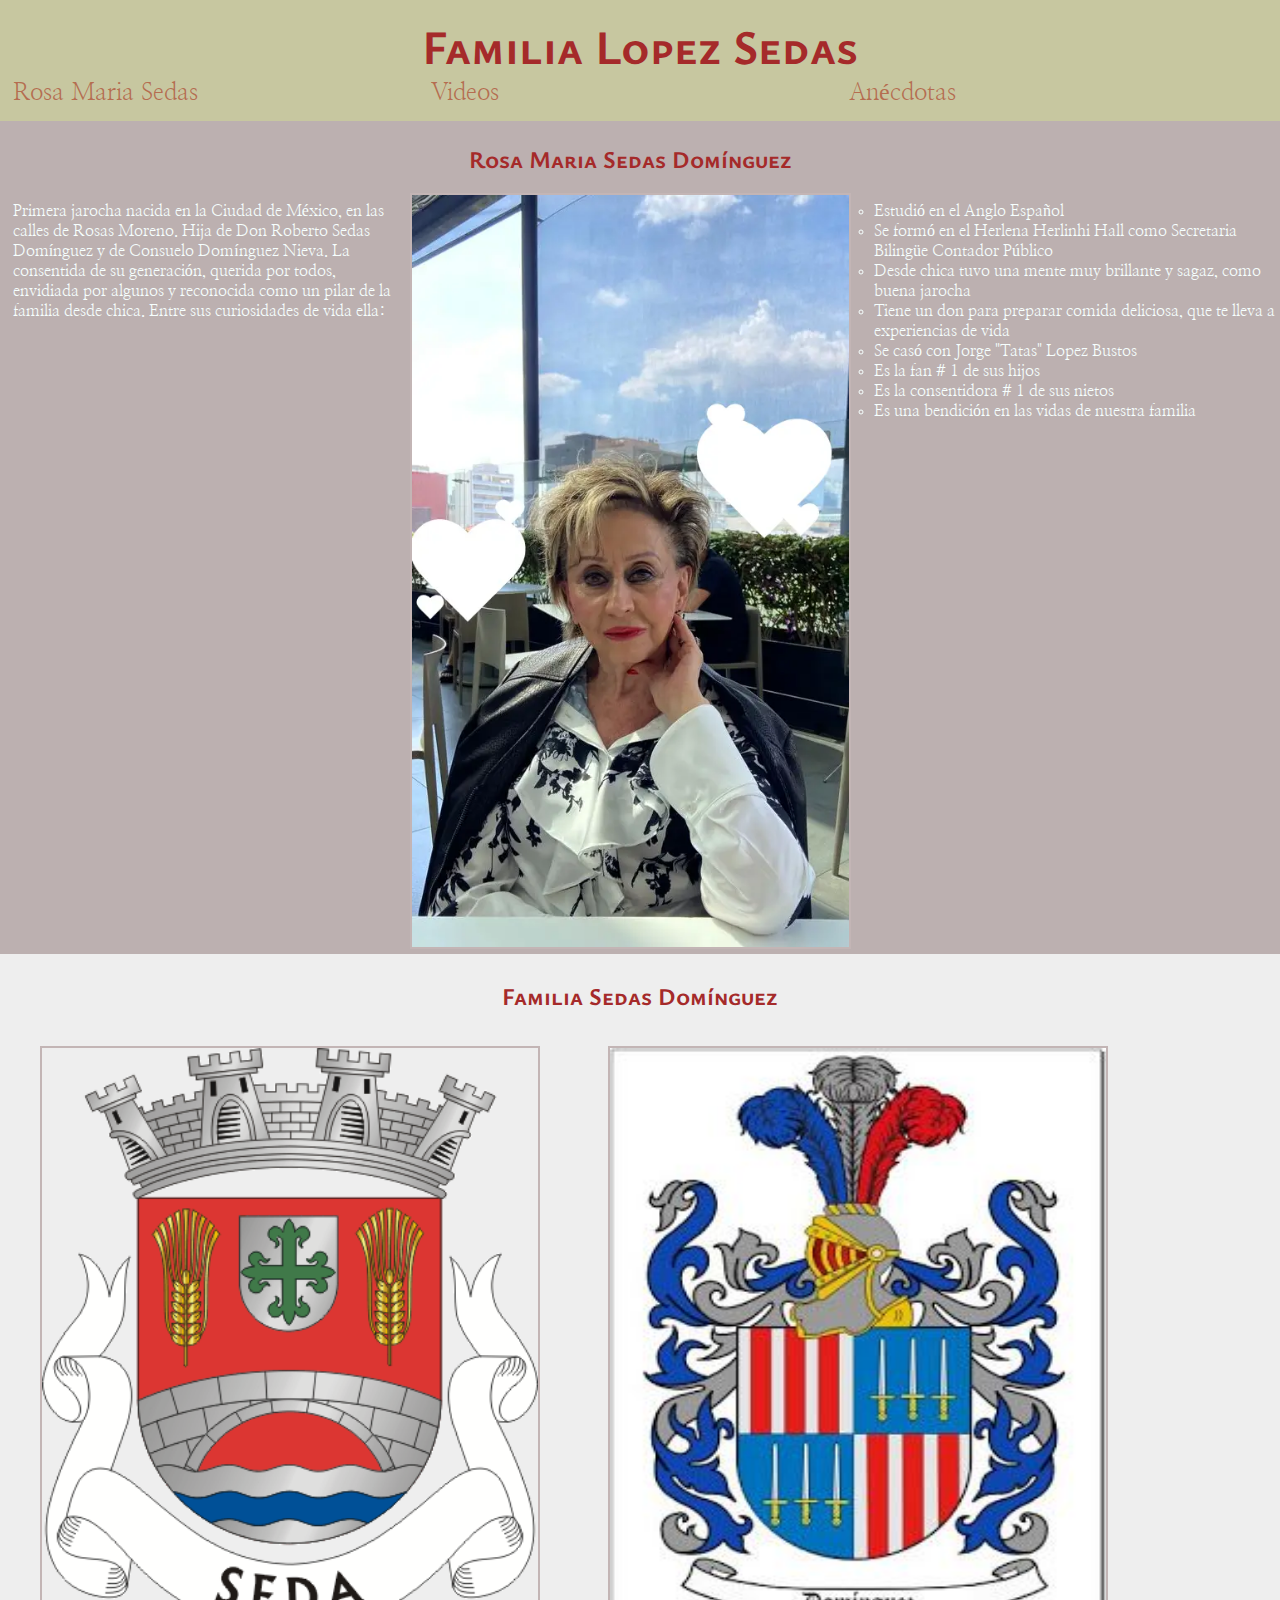
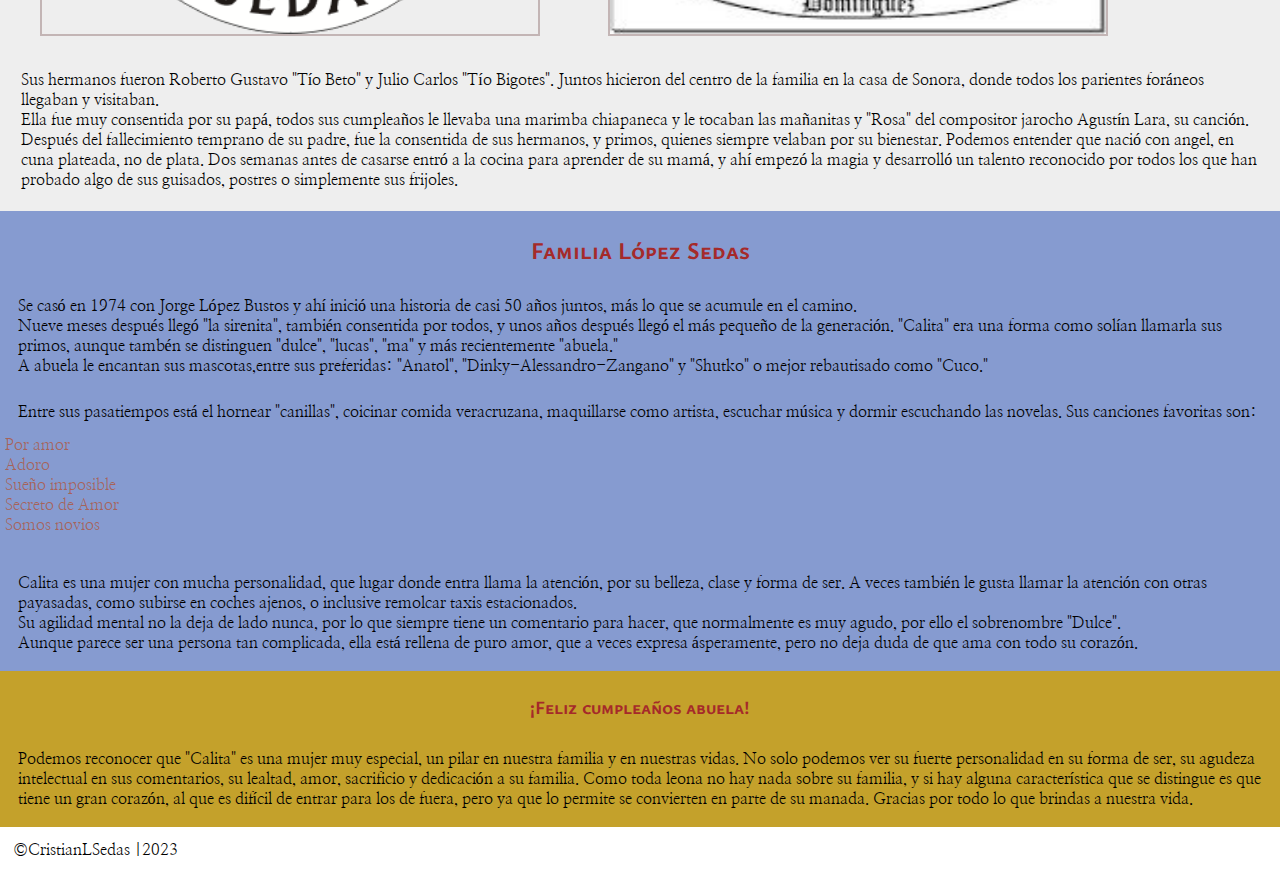
<file: index.html>
<!DOCTYPE html>
<html lang="en">
<head>
    <meta charset="UTF-8">
    <meta name="viewport" content="width=device-width, initial-scale=1.0">
    <link rel="preconnect" href="https://fonts.googleapis.com">
    <link rel="preconnect" href="https://fonts.gstatic.com" crossorigin>
    <link href="https://fonts.googleapis.com/css2?family=Nanum+Myeongjo&family=Ysabeau+SC:wght@300&display=swap" rel="stylesheet">  

    <link rel="stylesheet" href="styles.css">
    <title>Feliz cumpleaños abuela</title>
</head>
<body>
    <header>
        <div class="top">
            <h1>Familia Lopez Sedas</h1>
            <nav>
                <ul>
                    <a href="#"><li>Rosa Maria Sedas</li></a>
                    <a href="./media.html"><li>Videos</li></a>
                    <a href="./anecdotas.html"><li>Anécdotas</li></a>
                </ul>
            </nav>
        </div>

    </header>
    <main>
        <section>
            <div class="historia">
                <h2>Rosa Maria Sedas Domínguez</h2>
                <img id="abuela" src="images/cumpleabuela2023.webp" alt="Foto de Rosa Maria Sedas Domínguez">
                <p id="text_a">
                    Primera jarocha nacida en la Ciudad de México, en las calles de Rosas Moreno.
            Hija de Don Roberto Sedas Domínguez y de Consuelo Domínguez Nieva.
            La consentida de su generación, querida por todos, envidiada por algunos y reconocida como un pilar de la familia desde chica. 
            Entre sus curiosidades de vida ella:
        </p>
                <br>
                <ul id="vida">
                    <li>Estudió en el Anglo Español</li>
                    <li>Se formó en el Herlena Herlinhi Hall como Secretaria Bilingüe Contador Público</li>
                    <li>Desde chica tuvo una mente muy brillante y sagaz, como buena jarocha</li>
                    <li>Tiene un don para preparar comida deliciosa, que te lleva a experiencias de vida</li>
                    <li>Se casó con Jorge "Tatas" Lopez Bustos</li>
                    <li>Es la fan # 1 de sus hijos</li>
                    <li>Es la consentidora # 1 de sus nietos</li>
                    <li>Es una bendición en las vidas de nuestra familia</li>
                </ul>
            </div>
            <div class="abuelos">
                <h2>Familia Sedas Domínguez</h2>
                <img src="./images/ALT-seda.png" alt="Escudo de armas Sedas">
                <img src="./images/DOMÍNGUEZ.jpg" alt="Escudo de armas Domínguez">
                <p>Sus hermanos fueron Roberto Gustavo "Tío Beto" y Julio Carlos "Tío Bigotes". Juntos hicieron del centro de la familia en la casa de Sonora, donde todos los parientes foráneos llegaban y visitaban. <br>
                    Ella fue muy consentida por su papá, todos sus cumpleaños le llevaba una marimba chiapaneca y le tocaban las mañanitas y "Rosa" del compositor jarocho Agustín Lara, su canción.<br>
                    Después del fallecimiento temprano de su padre, fue la consentida de sus hermanos, y primos, quienes siempre velaban por su bienestar. Podemos entender que nació con angel, en cuna plateada, no de plata.
                    Dos semanas antes de casarse entró a la cocina para aprender de su mamá, y ahí empezó la magia y desarrolló un talento reconocido por todos los que han probado algo de sus guisados, postres o simplemente sus frijoles.
                </p>
            </div>
            <div class="vamps">
                <h2>Familia López Sedas</h2>
                <p>Se casó en 1974 con Jorge López Bustos y ahí inició una historia de casi 50 años juntos, más lo que se acumule en el camino.<br>
                    Nueve meses después llegó "la sirenita", también consentida por todos, y unos años después llegó el más pequeño de la generación.
                    "Calita" era una forma como solían llamarla sus primos, aunque tambén se distinguen "dulce", "lucas", "ma" y más recientemente "abuela."  <br>
                    A abuela le encantan sus mascotas,entre sus preferidas: "Anatol", "Dinky-Alessandro-Zangano" y "Shutko" o mejor rebautisado como "Cuco."
                    
                  </p>
                  <p> Entre sus pasatiempos está el hornear "canillas", coicinar comida veracruzana, maquillarse como artista, escuchar música y dormir escuchando las novelas. Sus canciones favoritas son: <br>
                    <ul>
                        <a href="https://www.youtube.com/watch?v=D3CKp3DooRg"><li>Por amor</li></a>
                        <a href="https://www.youtube.com/watch?v=xo699lRq3-E"><li>Adoro</li></a>
                        <a href="https://www.youtube.com/watch?v=0ziE0Cbf22I"><li>Sueño imposible</li></a>
                        <a href="https://www.youtube.com/watch?v=MgymtiRqVnk"><li>Secreto de Amor</li></a>
                        <a href="https://www.youtube.com/watch?v=WIoPIBl_1Cg"><li>Somos novios</li></a>
                    </ul>
                  </p>
                  <p>Calita es una mujer con mucha personalidad, que lugar donde entra llama la atención, por su belleza, clase y forma de ser. A veces también le gusta llamar la atención con otras payasadas, como subirse en coches ajenos, o inclusive remolcar taxis estacionados. <br>
                    Su agilidad mental no la deja de lado nunca, por lo que siempre tiene un comentario para hacer, que normalmente es muy agudo, por ello el sobrenombre "Dulce". <br>
                    Aunque parece ser una persona tan complicada, ella está rellena de puro amor, que a veces expresa ásperamente, pero no deja duda de que ama con todo su corazón.</p>
            </div>
        </section>
        <section>
            <div class="niver">
                <h3>¡Feliz cumpleaños abuela!</h3>
                <p>Podemos reconocer que "Calita" es una mujer muy especial, un pilar en nuestra familia  y en nuestras vidas. No solo podemos ver su fuerte personalidad en su forma de ser, su agudeza intelectual en sus comentarios, su lealtad, amor, sacrificio  y dedicación a su familia. Como toda leona
                    no hay nada sobre su familia, y si hay alguna característica que se distingue es que tiene un gran corazón, al que es difícil de entrar para los de fuera, pero ya que lo permite se convierten en parte de su manada. Gracias por todo lo que brindas a nuestra vida.
                </p>

            </div>
        </section>
        <aside><div>

        </div></aside>

    </main>
    <footer>
        <p>&copy;CristianLSedas |<span id="year">2023</span></p>

    </footer>
    
</body>
</html>
</file>
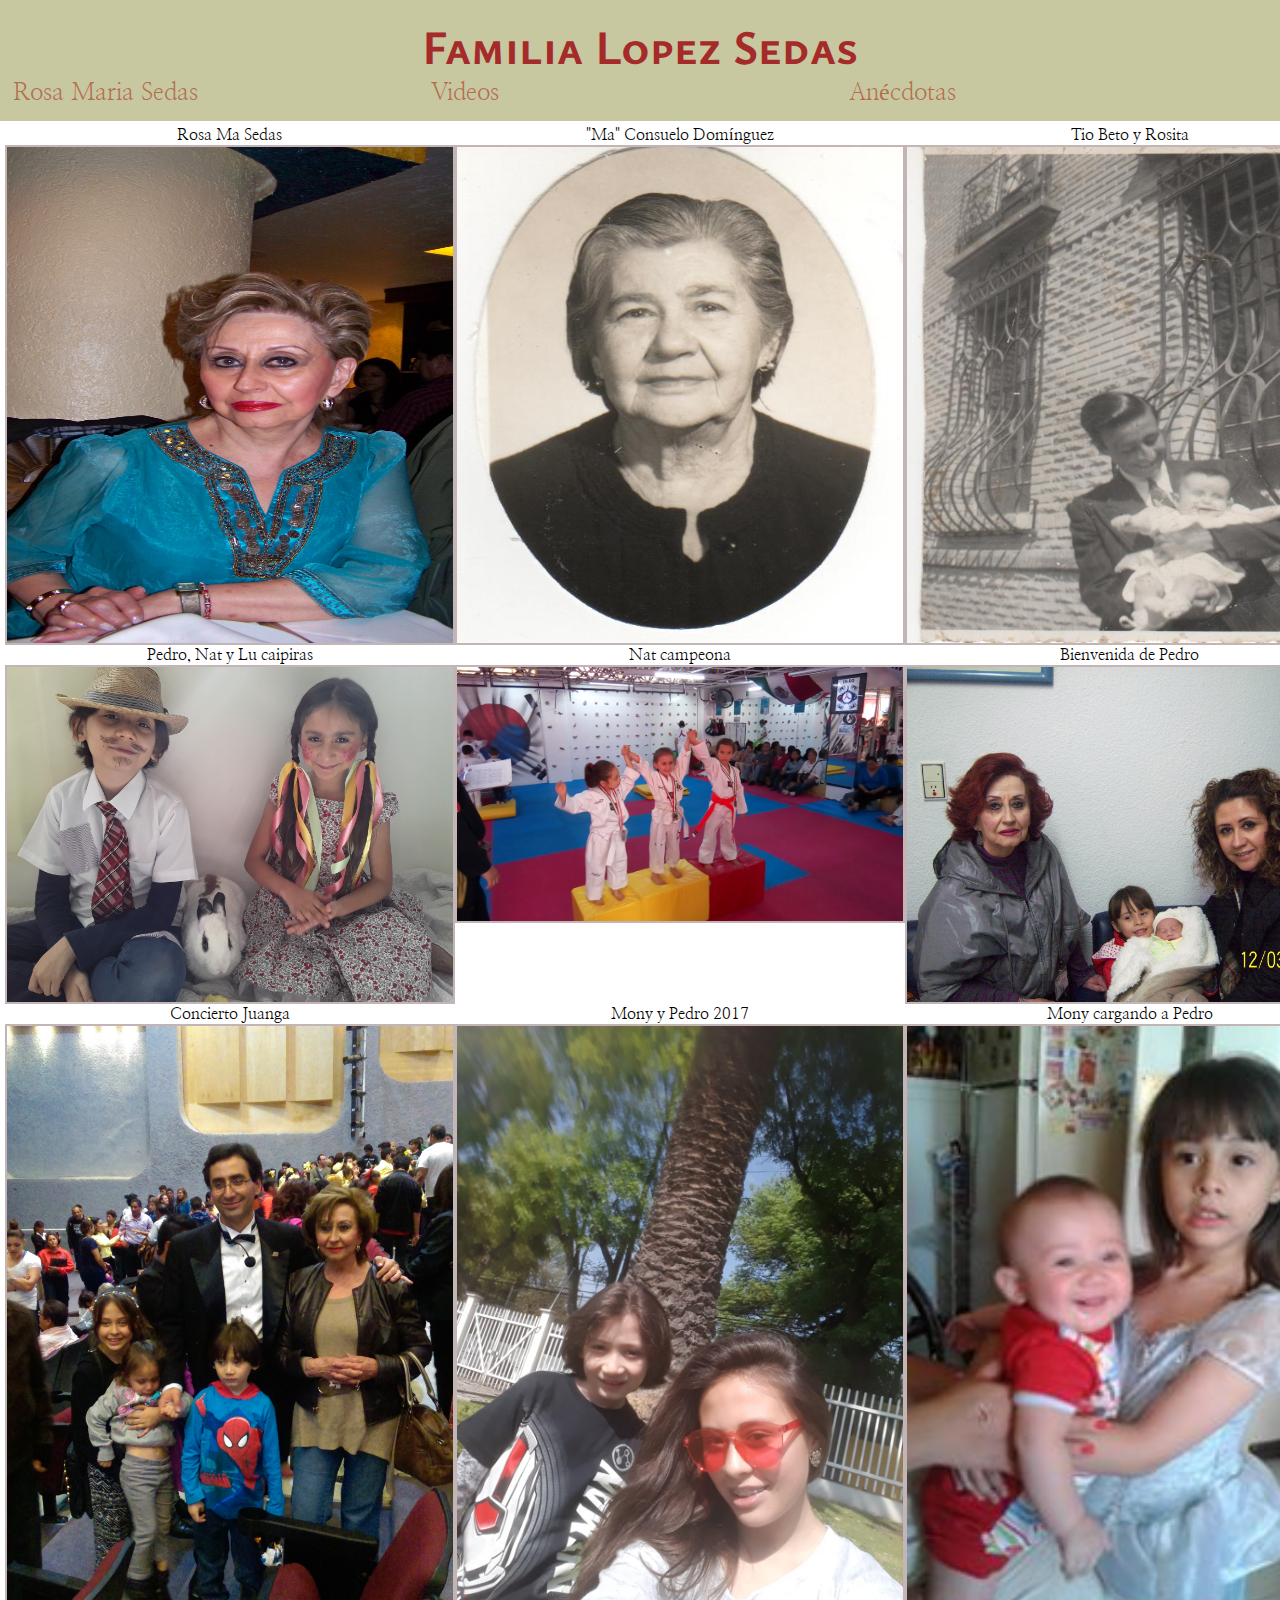
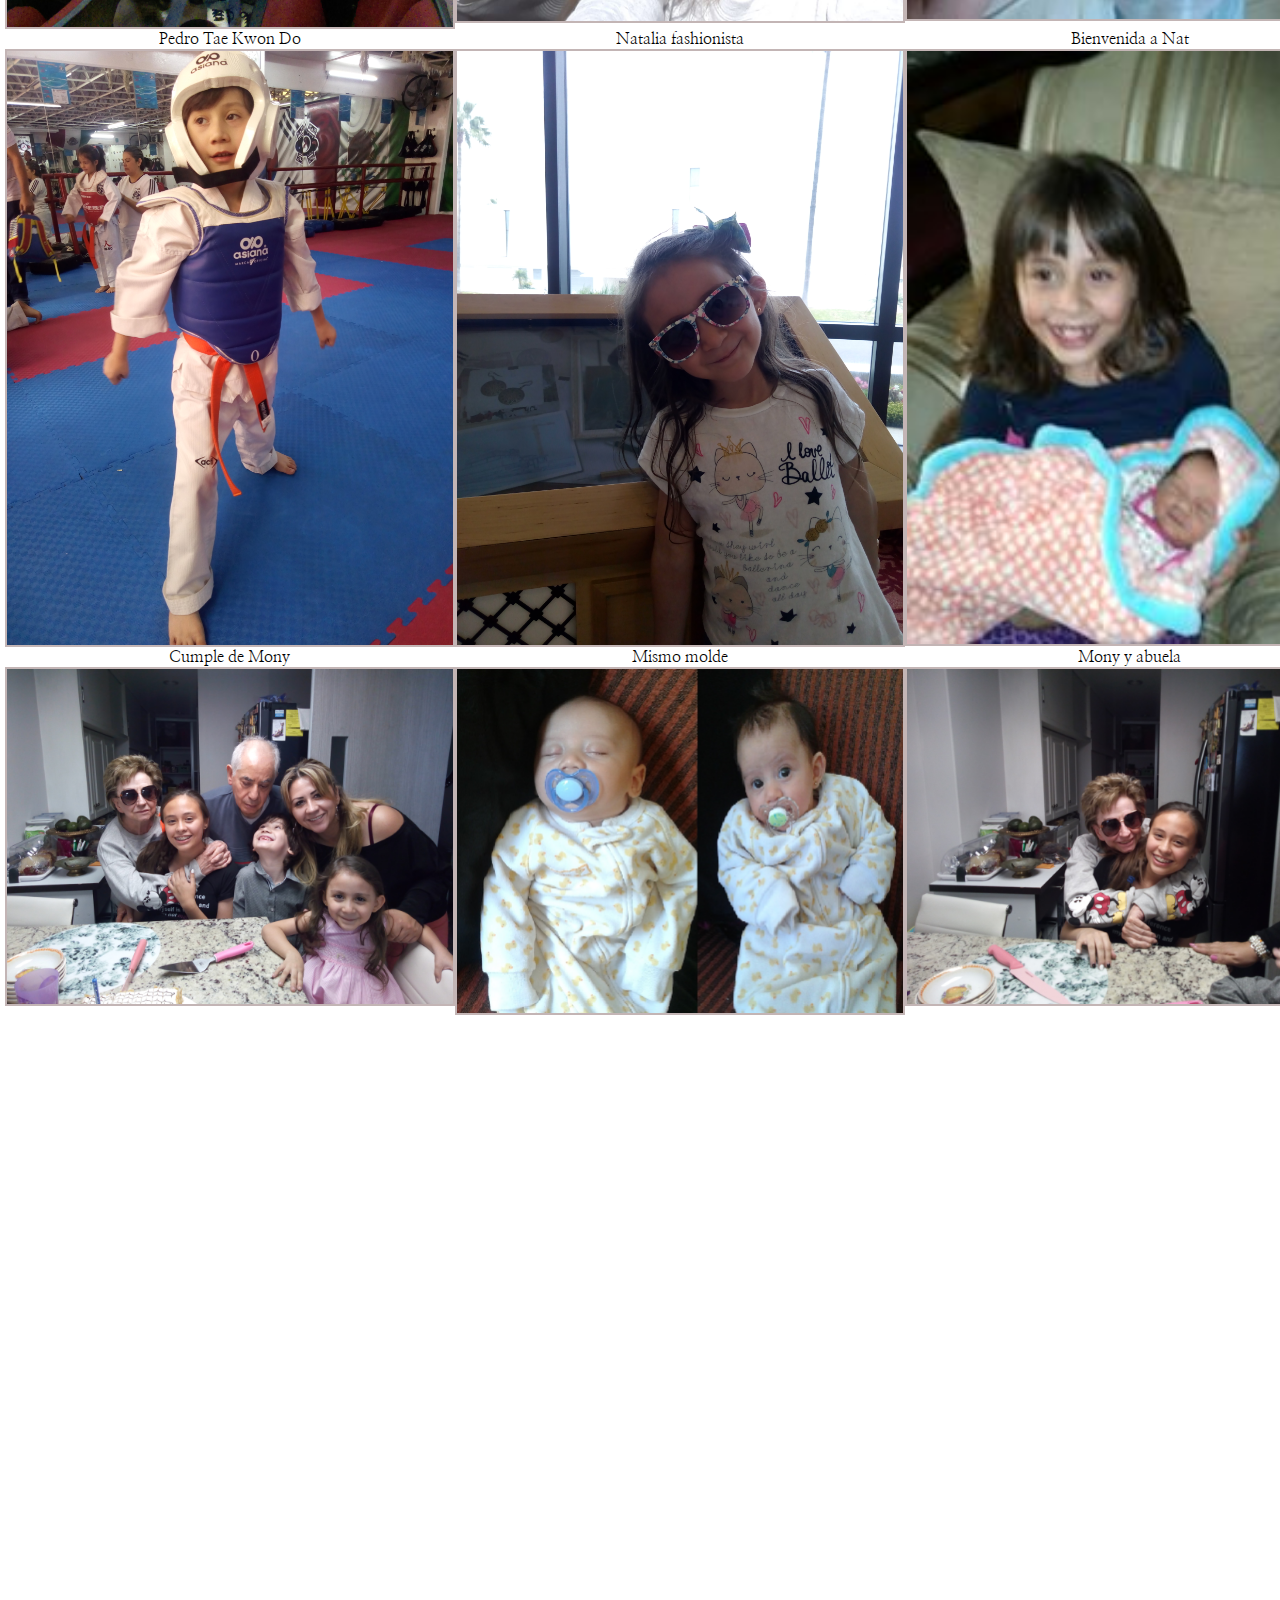
<file: media.html>
<!DOCTYPE html>
<html lang="en">
<head>
    <meta charset="UTF-8">
    <meta name="viewport" content="width=device-width, initial-scale=1.0">
    <link rel="preconnect" href="https://fonts.googleapis.com">
    <link rel="preconnect" href="https://fonts.gstatic.com" crossorigin>
    <link href="https://fonts.googleapis.com/css2?family=Nanum+Myeongjo&family=Ysabeau+SC:wght@300&display=swap" rel="stylesheet">  

    <link rel="stylesheet" href="styles.css">
    <title>Fotos y videos</title>
</head>
<body>
    <header>
        <div class="top">
            <h1>Familia Lopez Sedas</h1>
            <nav>
                <ul>
                    <a href="./index.html"><li>Rosa Maria Sedas</li></a>
                    <a href="#"><li>Videos</li></a>
                    <a href="./anecdotas.html"><li>Anécdotas</li></a>
                </ul>
            </nav>
        </div>

    </header>
    <div id="gallery">
        <img id="one" src="./images/100_8913.JPG" alt="Rosa Maria Sedas"><figcaption>Rosa Ma Sedas</figcaption>
        <img id="two" src="./images/943462_10151653164671742_583839445_n.jpg" alt="Consuelo Dominguez"><figcaption>"Ma" Consuelo Domínguez</figcaption>
        <img id="three" src="./images/Roberto y Rosita.jpg" alt="Roberto Sedas y Rosita">  <figcaption>Tio Beto y Rosita</figcaption>
        <img id="four" src="./images/20210612_113942.jpg" alt="Pedro, Natalia y Lu"><figcaption>Pedro, Nat y Lu caipiras</figcaption>
        <img id="five" src="./images/IMG_20190514_171411.jpg" alt="Nat campeona"><figcaption>Nat campeona</figcaption>
        <img id="six" src="./images/100_3902.JPG" alt="Conociendo a Pedro"><figcaption>Bienvenida de Pedro</figcaption>
        <img id="seven" src="./images/IMAG0319.jpg" alt="Familia en concierto"><figcaption>Concierto Juanga</figcaption>
        <img id="eight" src="./images/IMG-20190104-WA0010.jpg" alt="Mony y Pedro"><figcaption>Mony y Pedro 2017</figcaption>
        <img id="nine" src="./images/252380_10151048757721742_1851889130_n.jpg" alt="Mony cargando a Pedro" ><figcaption>Mony cargando a Pedro</figcaption>
        <img id="ten" src="./images/IMG_20190514_172314.jpg" alt="Pedro tae kwon do"><figcaption>Pedro Tae Kwon Do</figcaption>
        <img id="eleven" src="./images/IMG_20190821_142212.jpg" alt="Nat fashion"><figcaption>Natalia fashionista</figcaption>
        <img id="twelve" src="./images/1604979_10152194792306742_90425774_n.jpg" alt="Mony cargando a Natalia"><figcaption>Bienvenida a Nat</figcaption>
        <img id="trece" src="./images/IMG_20190908_181343.jpg" alt="cumple de Mony"><figcaption>Cumple de Mony</figcaption>
        <img id="catorce" src="./images/pedro y nat.jpg" alt="Nat y Pedro bebes"><figcaption>Mismo molde</figcaption>
        <img id="quince" src="./images/IMG_20190908_181243.jpg" alt="Mony y abuela"><figcaption>Mony y abuela</figcaption>

        <br>

    </div>
<div>
    <iframe width="450" height="315" src="https://www.youtube.com/embed/TDVy4SYFbKQ" title="YouTube video player" frameborder="0" allow="accelerometer; autoplay; clipboard-write; encrypted-media; gyroscope; picture-in-picture; web-share" allowfullscreen></iframe>
      
    <iframe width="450" height="315" src="https://www.youtube.com/embed/8KZXk-FivWM" title="YouTube video player" frameborder="0" allow="accelerometer; autoplay; clipboard-write; encrypted-media; gyroscope; picture-in-picture; web-share" allowfullscreen></iframe>
   
    <iframe width="450" height="315" src="https://www.youtube.com/embed/uSVoXsawgyo" title="YouTube video player" frameborder="0" allow="accelerometer; autoplay; clipboard-write; encrypted-media; gyroscope; picture-in-picture; web-share" allowfullscreen></iframe>
    
    <iframe width="450" height="315" src="https://www.youtube.com/embed/cQRr9XeuqG0" title="YouTube video player" frameborder="0" allow="accelerometer; autoplay; clipboard-write; encrypted-media; gyroscope; picture-in-picture; web-share" allowfullscreen></iframe>
</div>
</body>
</html>
</file>
<file: styles.css>
*{
    margin:0;
    padding: 0;
    box-sizing: border-box;
    font-family: 'Nanum Myeongjo', serif;
    width:100%;
}
.top{
    background-color: rgba(167, 167, 104, 0.63);
    padding: .8rem;
   
}
h1, h2, h3{
    font-family: 'Ysabeau SC', sans-serif;
    color:brown;
    text-align: center;
}
h2,h3{
    padding:0.5rem;
    margin: 10px auto;
}
.top h1{
    font-size: 3rem;
}
.top nav ul{
    display:flex;
    justify-content: space-around;
}
.top nav ul li{
    list-style: none;
    font-size: 1.5rem;
}
a{
    text-decoration: none;
    color:rgba(176, 84, 58, 0.781);
}
.top nav li a:hover {
    background-color: #c3b5b5;
}
.historia{
    background-color: #6347476e;
    padding: .3rem;
    color:rgb(246, 255, 254);
}
.historia ul li{
    list-style: circle;
    margin-left:15px;
    font-weight: 500;

}
.abuelos{
    background-color: #eee; 
    padding: .3rem;
}
.vamps{
    background-color: #506fbcb1; 
    padding: .3rem;
}
.niver{
    background-color: #c4a12b; 
    padding: .3rem;
}
img{
    width: 100%;
    max-width: 500px;
    margin: 0 auto;
    
    border:2px solid #c3b5b5;
}
video{
    width:450px;
}
@media only screen and (min-width: 64rem){
 .historia{
    display:grid;
    grid-template-columns:repeat (1fr 5);
    grid-template-rows: auto;
   }
   .historia h2{
    grid-column: 2;
    grid-row: 1;
   }
   .historia p{
    width: 1fr;
    grid-row: 2;
    grid-column: 1/2;
    padding:0.5rem;
   }
   .historia ul{
    width: 1fr;
    grid-row: 2;
    grid-column: 3/4;
    padding:0.5rem;
   }
   .historia img {
    grid-column: 2/3;
    width: 1fr;
    grid-row: 2;
   }
   .abuelos{
    padding:.5rem;
   margin: 0 auto;
   }
   .abuelos img{
    height: 590px;
    margin: 1rem 2rem;
   }
   p, p ul{
    padding: .8rem;
   }
   #gallery{
    display:grid;
    grid-template-columns: repeat(1fr 4);
    grid-template-rows: auto;
    padding:.3rem;
   }
   #gallery h2{
    grid-row: 1;
   }
   #gallery img{
    width: 450px;
   }
   #one{
    grid-column:1;
    grid-row:2;
    height:500px
   }
   #two{
    grid-column:2;
    grid-row:2;
    height:500px
   }
   #three{
    grid-column:3;
    grid-row:2;
    height:500px
   }
   #four{
    grid-column:1;
    grid-row:4;
   }
   #five{
    grid-column:2;
    grid-row:4;
   }
   #six{
    grid-column:3;
    grid-row:4;
   }
   #seven{
    grid-column:1;
    grid-row:6;
   }
   #eight{
    grid-column:2;
    grid-row:6;
   }
   #nine{
    grid-column:3;
    grid-row:6;
   }
   #ten{
    grid-column:1;
    grid-row:8;
   }
   #eleven{
    grid-column:2;
    grid-row:8;
   }
   #twelve{
    grid-column:3;
    grid-row:8;
   }
   #trece{
    grid-column:1;
    grid-row:10;
   }
   #catorce{
    grid-column:2;
    grid-row:10;
   }
   #quince{
    grid-column:3;
    grid-row:10;
   }
   iframe{
    width:450px;
    padding: .5rem;
    justify-content: center;
   }
   figcaption{
    text-align: center;
   }
    
}
</file>
